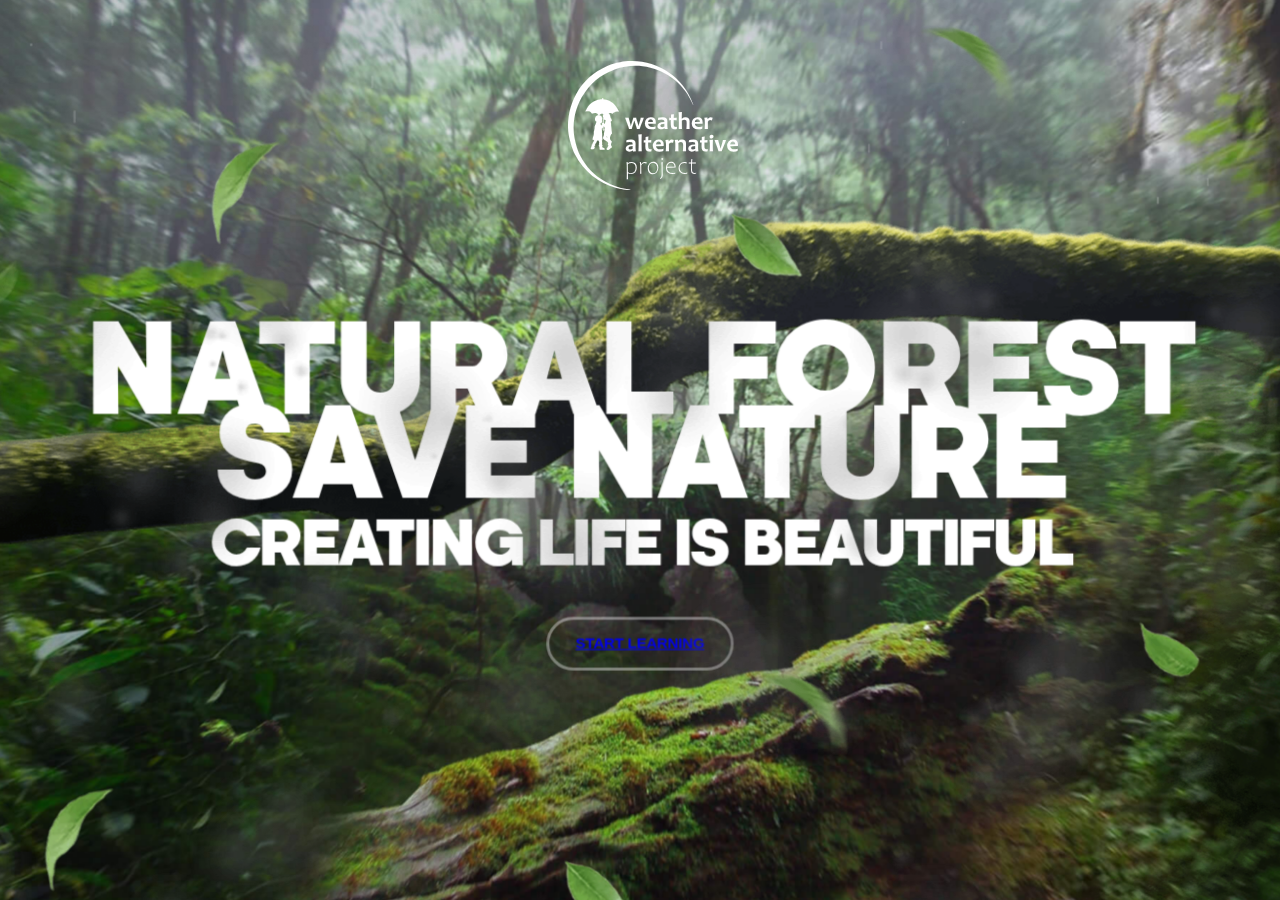
<file: pharallax/index.html>
<!DOCTYPE html>
<html lang="en">
<head>
    <meta charset="UTF-8">
    <meta name="viewport" content="width=device-width, initial-scale=1.0">
    <title>Document</title>
    <link rel="stylesheet" href="./assets/css/main.css">
    <script src="./js/app.js" defer></script>
    <script src="./lips/rain.js" defer></script>
</head>
<body>
    <div class="logo" style="background-image: url(./assets/css/img/logo.svg);"></div>

<section class="layers">
    <div class="layers__container">
        <div class="layers__item layer-1" style="background-image: url(./assets/css/img/layer-1.jpg)"></div>
        <div class="layers__item layer-2" style="background-image: url(./assets/css/img/layer-2.png);"></div>
        <div class="layers__item layer-3">
            <div class="hero-content">
                <h1>Natural Forest <span>Save Nature</span></h1>
            <div class="hero-content_p">Creating Life Is beautiful</div>
               <button class="button-start"> <a href="./aboutus.html" class="button-link">Start Learning</a></button>
        </div>
    </div>
        <div class="layers__item layer-4">
            <canvas class="rain"></canvas>
        </div>
        <div class="layers__item layer-5" style="background-image: url(./assets/css/img/layer-5.png);"></div>
        <div class="layers__item layer-6" style="background-image: url(./assets/css/img/layer-6.png);"></div>
    </div>
</section>
</body>
</html>
</file>
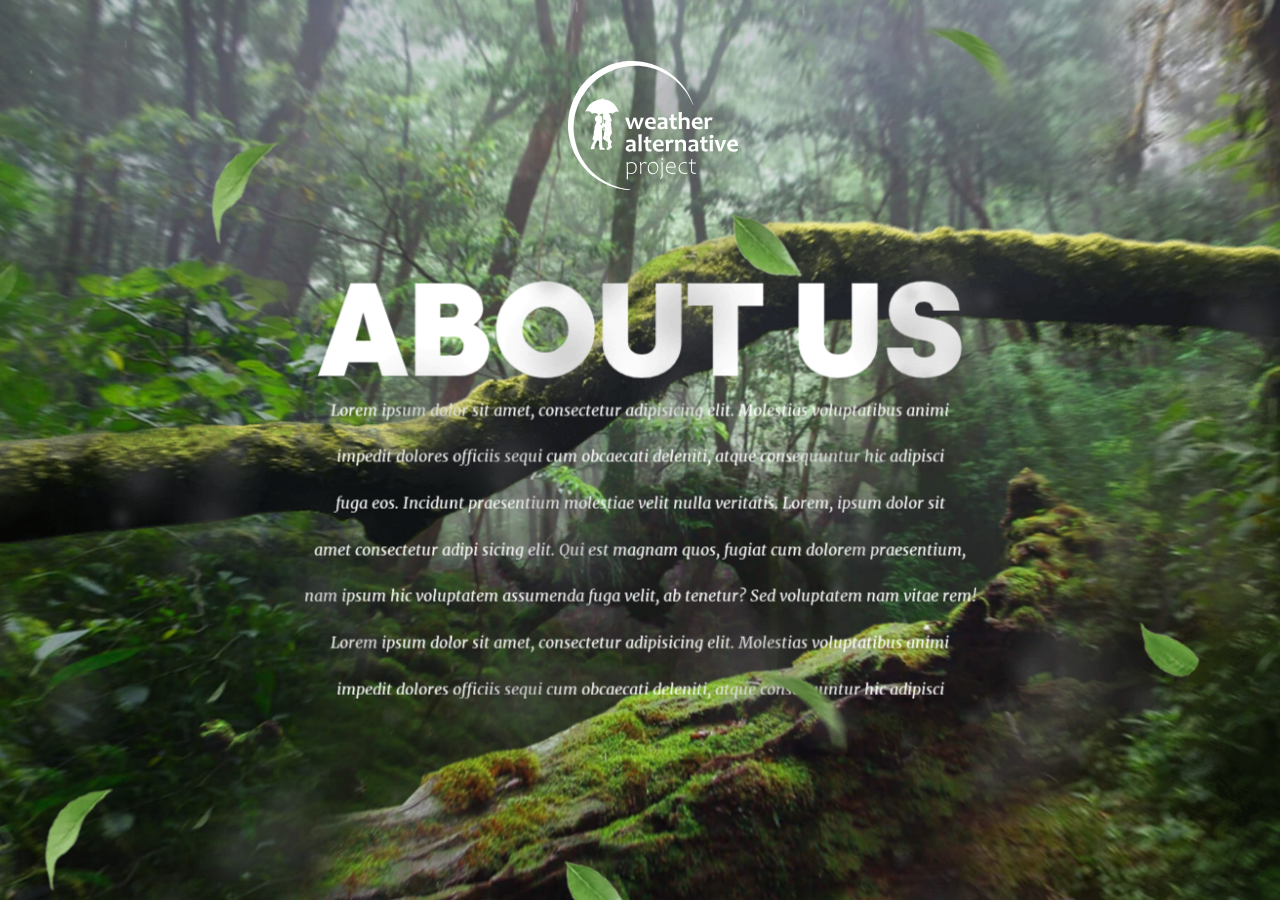
<file: pharallax/aboutus.html>
<!DOCTYPE html>
<html lang="en">
<head>
    <meta charset="UTF-8">
    <meta name="viewport" content="width=device-width, initial-scale=1.0">
    <title>Document</title>
    <link rel="stylesheet" href="./assets/css/about.css">
    <script src="./js/app.js" defer></script>
    <script src="./lips/rain.js" defer></script>
</head>
<body>
    <div class="logo" style="background-image: url(./assets/css/img/logo.svg);"></div>

<section class="layers">
    <div class="layers__container">
        <div class="layers__item layer-1" style="background-image: url(./assets/css/img/layer-1.jpg);"></div>
        <div class="layers__item layer-2" style="background-image: url(./assets/css/img/layer-2.png);"></div>
        <div class="layers__item layer-3">
            <div class="hero-content">
                <h1>About Us</h1>
            
            <div class="hero-content__p">
                Lorem ipsum dolor sit amet, consectetur adipisicing elit. Molestias voluptatibus animi <br> 
                 impedit dolores officiis sequi cum obcaecati deleniti, atque consequuntur hic adipisci <br> 
                 fuga eos. Incidunt praesentium molestiae velit nulla veritatis. Lorem, ipsum dolor sit <br>
                 amet consectetur adipi sicing elit. Qui est magnam quos, fugiat cum dolorem praesentium, <br>
                 nam ipsum hic voluptatem assumenda fuga velit, ab tenetur? Sed voluptatem nam vitae rem! <br>
                 Lorem ipsum dolor sit amet, consectetur adipisicing elit. Molestias voluptatibus animi <br> 
                 impedit dolores officiis sequi cum obcaecati deleniti, atque consequuntur hic adipisci <br> 
                
                 
            </div>
        </div>
    </div>
        <div class="layers__item layer-4">
            <canvas class="rain"></canvas>
        </div>
        <div class="layers__item layer-5" style="background-image: url(./assets/css/img/layer-5.png);"></div>
        <div class="layers__item layer-6" style="background-image: url(./assets/css/img/layer-6.png);"></div>
    </div>
</section>
</body>
</html>
</file>
<file: pharallax/assets/css/main.css>
* {
	margin: 0;
	padding: 0;
	box-sizing: border-box;
}
:root{
--index: calc(1vw + 1vh);
--transition: 1s cubic-bezier(.05, .5, 0, 1);

}
@font-face {
	font-family: kamerik-3d;
	src: url(./fonts/kamerik205-heavy.woff2);
	font-weight: 900;
}

@font-face {
	font-family: merriweather-italic-3d;
	src: url(../css/fonts/merriweather-regular-italic.woff2);
}

body{
	background-color: #000;
	color: #fff;
	font-family: kamerik-3d;
}
.logo {
	--logo-size: calc(var(--index) * 7.8);
	width: var(--logo-size);
    height: var(--logo-size);
	background-repeat: no-repeat;
	position: absolute;
	left: calc(51% - calc(var(--logo-size) / 2));
	top: calc(var(--index) * 2.8);
	z-index: 1;

}

.layers {
	perspective: 1000px;
	overflow: hidden;

}
.layers__container {
	height: 100vh;
	min-height: 500px;
	transform-style: preserve-3d;
	transform: rotateX(var(--move-y)) rotateY(var(--move-x));
	will-change: transform;
	transition: transform var(--transition);
}

.layers__item {
	position: absolute;
    inset: -5vw;
	background-size: cover;
	background-position:  center;
	display: flex;
	align-items: center;
	justify-content: center;
}

.layer-1 {
	transform: translateZ(-55px) scale(1.06);
}

.layer-2 {
	transform: translateZ(80px) scale(.88);
}

.layer-3 {
	transform: translateZ(180px) scale(.8);
}

.layer-4 {
	transform: translateZ(190px) scale(.9);
}

.layer-5 {
	transform: translateZ(300px) scale(.9);
}

.layer-6 {
	transform: translateZ(380px);
}

.hero-content {
	font-size: calc(var(--index) * 2.9);
	text-align: center;
	text-transform: uppercase;
	letter-spacing: calc(var(--index) * -.15);
	line-height: 1.35em;
	margin-top: calc(var(--index) * 5.5);
}
.hero-content span {
	display: block;
}

.hero-content__p {
text-transform: none;
font-family:  merriweather-italic-3d;
letter-spacing: normal;
font-size: calc(var(--index) * .73);
line-height: 3;
}
.button-start {
	font-family: Arial, Helvetica, sans-serif;
	font-weight: 600;
	text-transform: uppercase;
	font-size:  calc(var(--index) * .71);
	letter-spacing: -.02vw;
	padding:  calc(var(--index) * .7)  calc(var(--index) * 1.25);
	background-color: transparent;
	color: #fff;
	border-radius: 10em;
	border: rgb(255 255 255 / .4) 3px solid;
	outline: none;
    cursor: pointer;
}

.layer-4, .layer-5, .layer-6 {
	pointer-events: none;
}
</file>
<file: pharallax/assets/css/about.css>
* {
	margin: 0;
	padding: 0;
	box-sizing: border-box;
}
:root{
--index: calc(1vw + 1vh);
--transition: 1s cubic-bezier(.05, .5, 0, 1);

}
@font-face {
	font-family: kamerik-3d;
	src: url(./fonts/kamerik205-heavy.woff2);
	font-weight: 900;
}

@font-face {
	font-family: merriweather-italic-3d;
	src: url(../css/fonts/merriweather-regular-italic.woff2);
}

body{
	background-color: #000;
	color: #fff;
	font-family: kamerik-3d;
}
.logo {
	--logo-size: calc(var(--index) * 7.8);
	width: var(--logo-size);
    height: var(--logo-size);
	background-repeat: no-repeat;
	position: absolute;
	left: calc(51% - calc(var(--logo-size) / 2));
	top: calc(var(--index) * 2.8);
	z-index: 1;

}

.layers {
	perspective: 1000px;
	overflow: hidden;

}
.layers__container {
	height: 100vh;
	min-height: 500px;
	transform-style: preserve-3d;
	transform: rotateX(var(--move-y)) rotateY(var(--move-x));
	will-change: transform;
	transition: transform var(--transition);
}

.layers__item {
	position: absolute;
    inset: -5vw;
	background-size: cover;
	background-position:  center;
	display: flex;
	align-items: center;
	justify-content: center;
}

.layer-1 {
	transform: translateZ(-55px) scale(1.06);
}

.layer-2 {
	transform: translateZ(80px) scale(.88);
}

.layer-3 {
	transform: translateZ(180px) scale(.8);
}

.layer-4 {
	transform: translateZ(190px) scale(.9);
}

.layer-5 {
	transform: translateZ(300px) scale(.9);
}

.layer-6 {
	transform: translateZ(380px);
}

.hero-content {
	font-size: calc(var(--index) * 2.9);
	text-align: center;
	text-transform: uppercase;
	letter-spacing: calc(var(--index) * -.15);
	line-height: 1.35em;
	margin-top: calc(var(--index) * 5.5);
}
.hero-content span {
	display: block;
}

.hero-content__p {
text-transform: none;
font-family:  merriweather-italic-3d;
letter-spacing: normal;
font-size: calc(var(--index) * .73);
line-height: 3;
}


.button-start {
	font-family: Arial, Helvetica, sans-serif;
	font-weight: 600;
	text-transform: uppercase;
	font-size:  calc(var(--index) * .71);
	letter-spacing: -.02vw;
	padding:  calc(var(--index) * .7)  calc(var(--index) * 1.25);
	background-color: transparent;
	color: #fff;
	border-radius: 10em;
	border: rgb(255 255 255 / .4) 3px solid;
	outline: none;
    cursor: pointer;
	box-shadow: 0 0 5px rgba(76, 175, 80, 0);
	transition: box-shadow 0.3s ease;

}

.button-start:hover {
	background-color: #053307;
	/* Эффект свечения */
	box-shadow: 0 0 10px rgba(255, 255, 255, 0.8);
}

.layer-4, .layer-5, .layer-6 {
	pointer-events: none;
}
</file>
